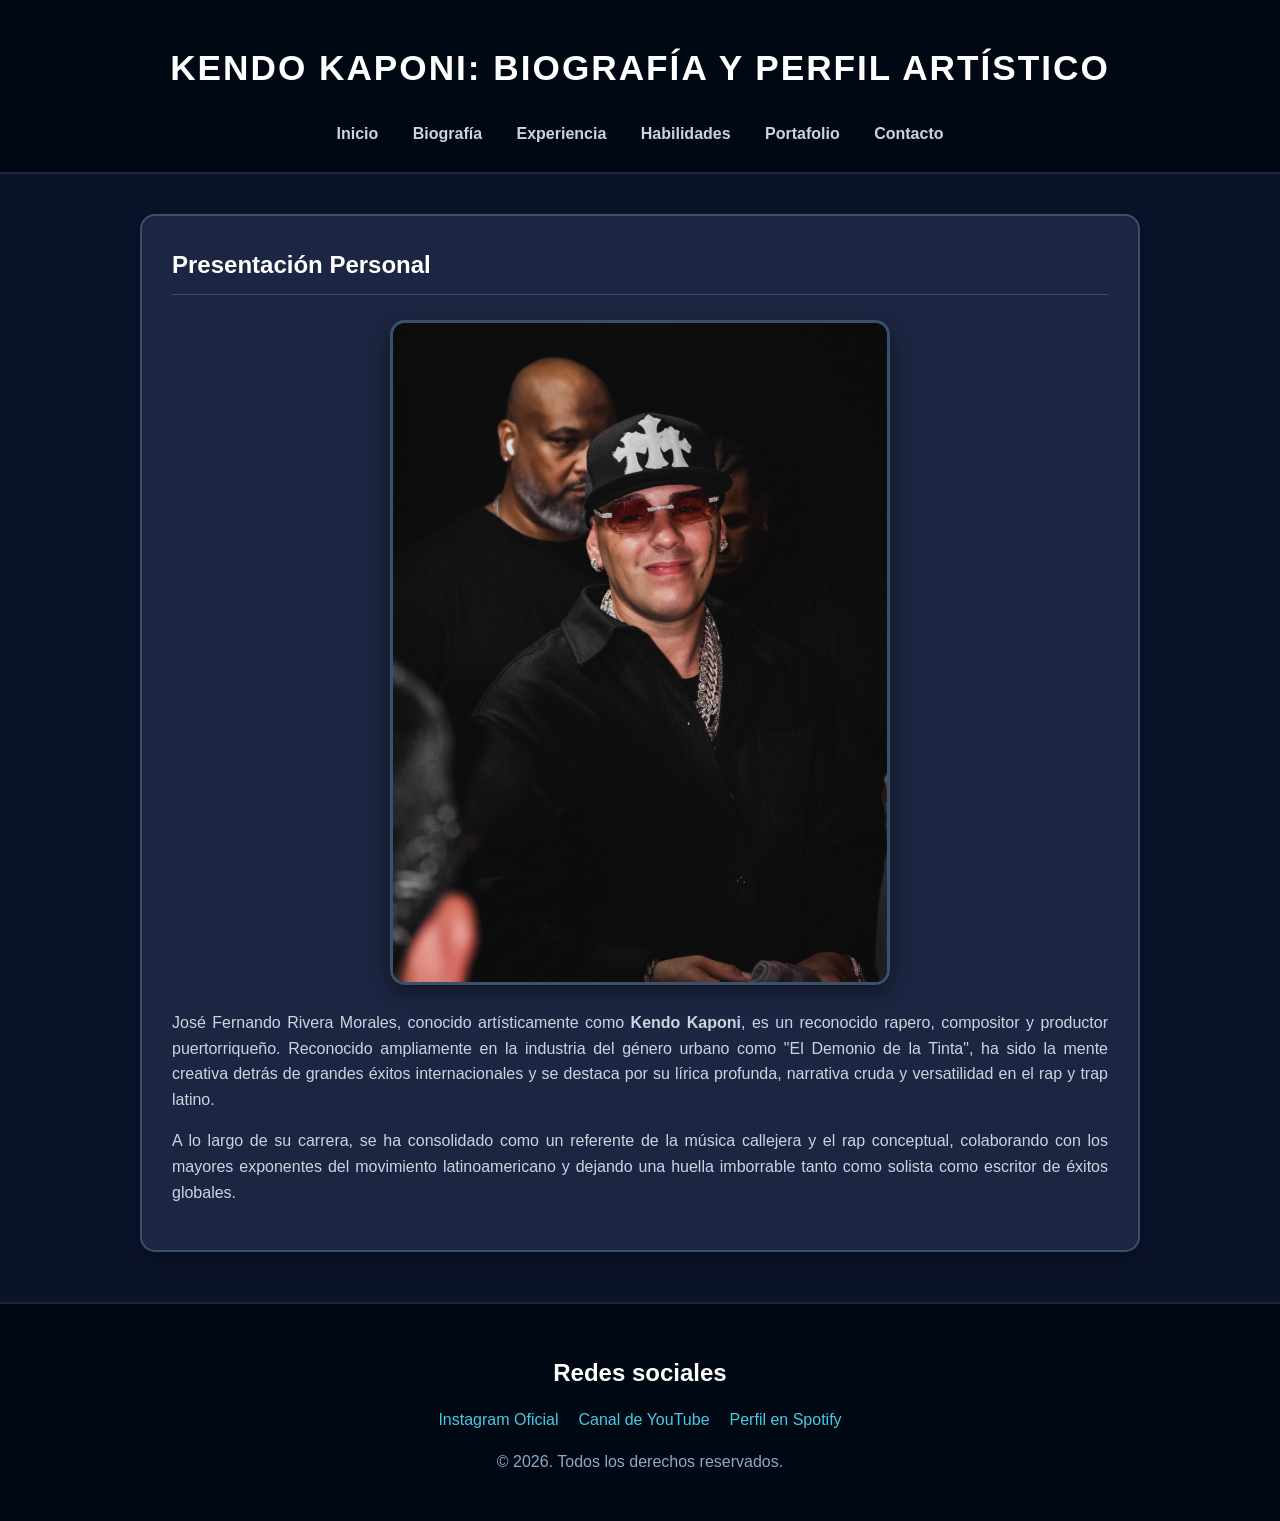
<file: biografia.html>
<!DOCTYPE html>
<html lang="es">

<head>
    <meta charset="UTF-8">
    <meta name="viewport" content="width=device-width, initial-scale=1.0">
    <title>Biografía y Presentación | Kendo Kaponi</title>
    <link rel="stylesheet" href="style.css">
</head>

<body>

    <header>
        <h1>Kendo Kaponi: Biografía y Perfil Artístico</h1>
        <nav>
            <ul>
                <li><a href="index.html">Inicio</a></li>
                <li><a href="biografia.html">Biografía</a></li>
                <li><a href="experiencia.html">Experiencia</a></li>
                <li><a href="habilidades.html">Habilidades</a></li>
                <li><a href="portafolio.html">Portafolio</a></li>
                <li><a href="contacto.html">Contacto</a></li>
            </ul>
        </nav>
    </header>

    <main>
        <section class="seccion-tarjeta">
            <h2>Presentación Personal</h2>
            
            <img src="imagenes/kendo perfil.jpg" alt="Fotografía de perfil de Kendo Kaponi" class="foto-artista">

            <p>
                José Fernando Rivera Morales, conocido artísticamente como <strong>Kendo Kaponi</strong>, es un reconocido rapero, compositor y productor puertorriqueño. Reconocido ampliamente en la industria del género urbano como "El Demonio de la Tinta", ha sido la mente creativa detrás de grandes éxitos internacionales y se destaca por su lírica profunda, narrativa cruda y versatilidad en el rap y trap latino.
            </p>

            <p>
                A lo largo de su carrera, se ha consolidado como un referente de la música callejera y el rap conceptual, colaborando con los mayores exponentes del movimiento latinoamericano y dejando una huella imborrable tanto como solista como escritor de éxitos globales.
            </p>
        </section>
    </main>

    <footer>
        <h2>Redes sociales</h2>
        <ul>
            <li><a href="https://www.instagram.com/kendokaponi" target="_blank">Instagram Oficial</a></li>
            <li><a href="https://www.youtube.com/results?search_query=kendo+kaponi" target="_blank">Canal de YouTube</a></li>
            <li><a href="https://open.spotify.com/intl-es/artist/1WMwuNKzEFtU6pPkdtryYS" target="_blank">Perfil en Spotify</a></li>
        </ul>
        <p>&copy; 2026. Todos los derechos reservados.</p>
    </footer>

</body>

</html>
</file>
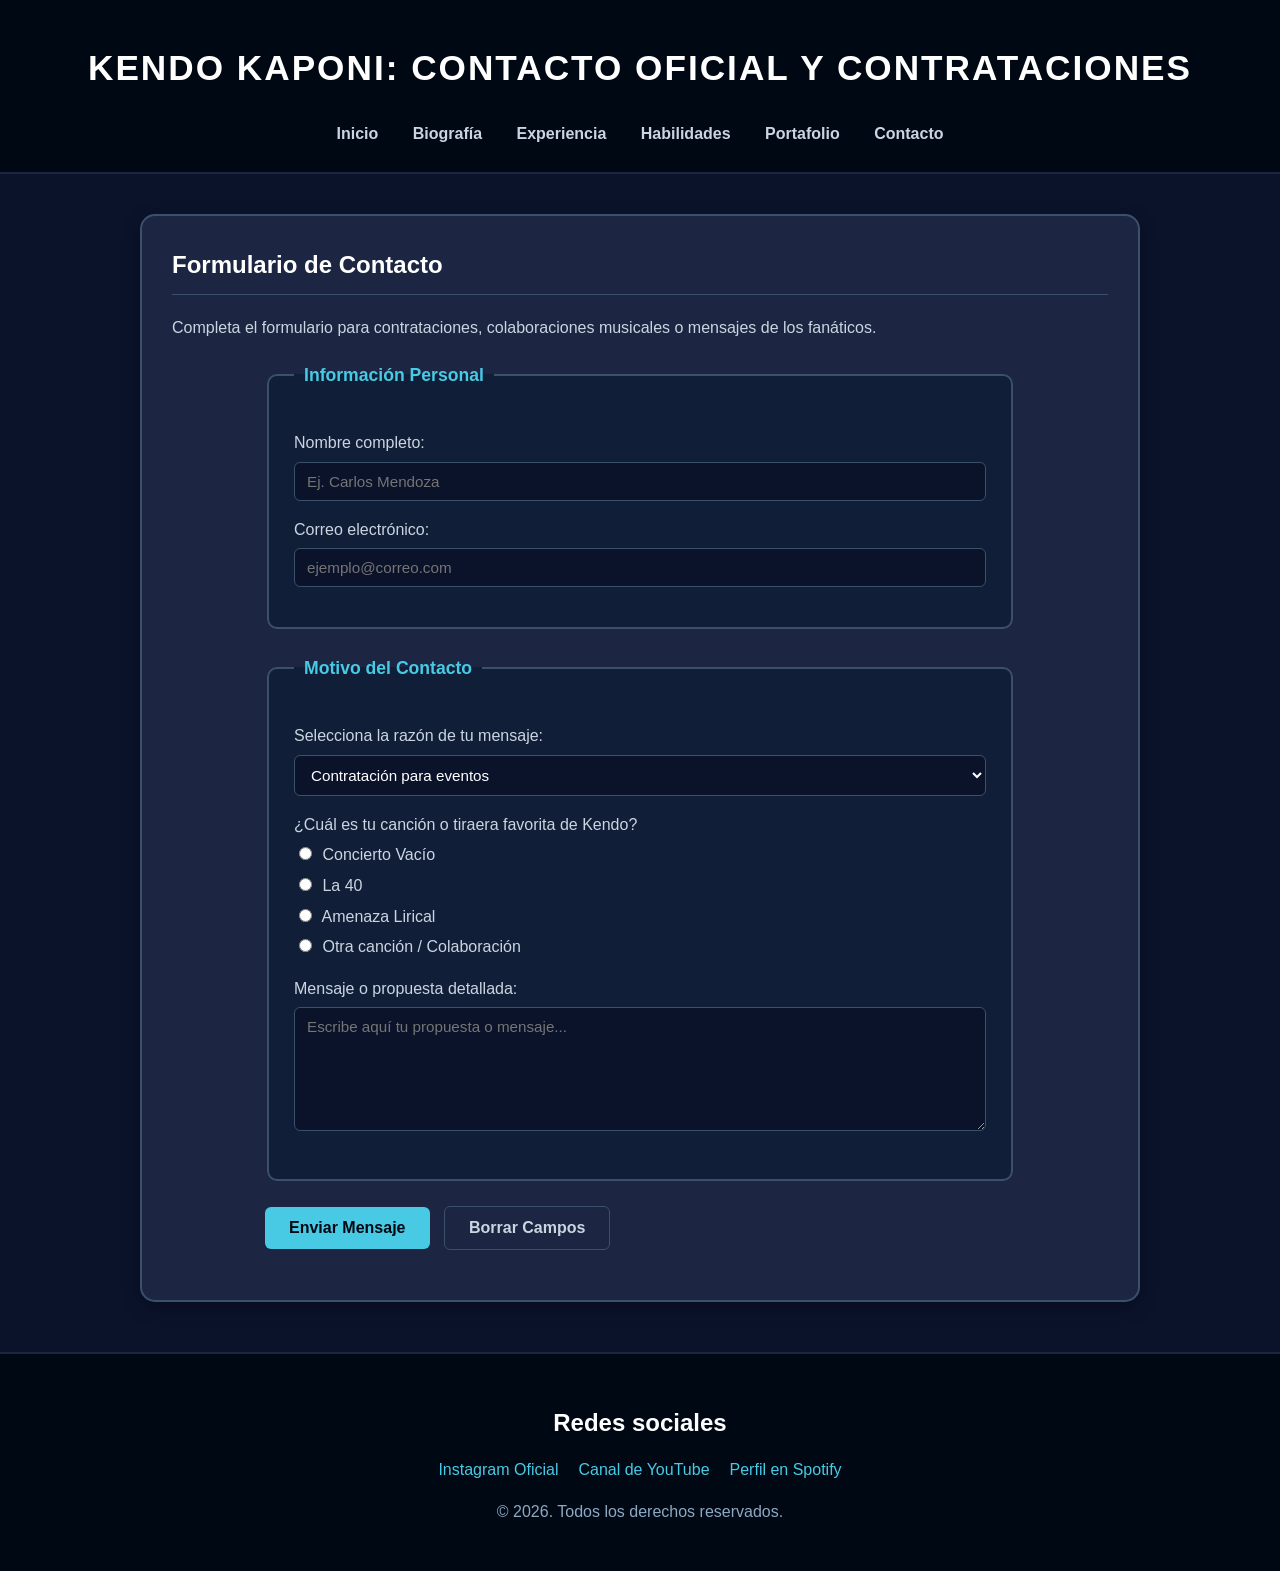
<file: contacto.html>
<!DOCTYPE html>
<html lang="es">

<head>
    <meta charset="UTF-8">
    <meta name="viewport" content="width=device-width, initial-scale=1.0">
    <title>Contacto y Contrataciones | Kendo Kaponi</title>
    <link rel="stylesheet" href="style.css">
</head>

<body>

    <header>
        <h1>Kendo Kaponi: Contacto Oficial y Contrataciones</h1>
        <nav>
            <ul>
                <li><a href="index.html">Inicio</a></li>
                <li><a href="biografia.html">Biografía</a></li>
                <li><a href="experiencia.html">Experiencia</a></li>
                <li><a href="habilidades.html">Habilidades</a></li>
                <li><a href="portafolio.html">Portafolio</a></li>
                <li><a href="contacto.html">Contacto</a></li>
            </ul>
        </nav>
    </header>

    <main>
        <section class="seccion-tarjeta">
            <h2>Formulario de Contacto</h2>
            <p>Completa el formulario para contrataciones, colaboraciones musicales o mensajes de los fanáticos.</p>

            <form action="#" method="post">
                <fieldset>
                    <legend>Información Personal</legend>
                    
                    <p>
                        <label for="nombre">Nombre completo:</label><br>
                        <input type="text" id="nombre" name="nombre_usuario" placeholder="Ej. Carlos Mendoza" required>
                    </p>

                    <p>
                        <label for="correo">Correo electrónico:</label><br>
                        <input type="email" id="correo" name="correo_usuario" placeholder="ejemplo@correo.com" required>
                    </p>
                </fieldset>

                <fieldset>
                    <legend>Motivo del Contacto</legend>
                    
                    <p>
                        <label for="motivo">Selecciona la razón de tu mensaje:</label><br>
                        <select id="motivo" name="motivo_contacto">
                            <option value="contratacion">Contratación para eventos</option>
                            <option value="colaboracion">Propuesta de colaboración / Feat</option>
                            <option value="fan">Mensaje de apoyo / Fanático</option>
                            <option value="prensa">Entrevistas o medios</option>
                        </select>
                    </p>

                    <p>
                        <label>¿Cuál es tu canción o tiraera favorita de Kendo?</label><br>
                        <input type="radio" name="cancion_fav" id="cancion1" value="concierto_vacio">
                        <label for="cancion1">Concierto Vacío</label><br>

                        <input type="radio" name="cancion_fav" id="cancion2" value="la_40">
                        <label for="cancion2">La 40</label><br>

                        <input type="radio" name="cancion_fav" id="cancion3" value="amenaza_lirical">
                        <label for="cancion3">Amenaza Lirical</label><br>

                        <input type="radio" name="cancion_fav" id="cancion4" value="otra">
                        <label for="cancion4">Otra canción / Colaboración</label>
                    </p>

                    <p>
                        <label for="mensaje">Mensaje o propuesta detallada:</label><br>
                        <textarea id="mensaje" name="mensaje" rows="6" cols="40" placeholder="Escribe aquí tu propuesta o mensaje..."></textarea>
                    </p>
                </fieldset>

                <p>
                    <button type="submit">Enviar Mensaje</button>
                    <button type="reset">Borrar Campos</button>
                </p>
            </form>
        </section>
    </main>

    <footer>
        <h2>Redes sociales</h2>
        <ul>
            <li><a href="https://www.instagram.com/kendokaponi" target="_blank">Instagram Oficial</a></li>
            <li><a href="https://www.youtube.com/results?search_query=kendo+kaponi" target="_blank">Canal de YouTube</a></li>
            <li><a href="https://open.spotify.com/intl-es/artist/1WMwuNKzEFtU6pPkdtryYS" target="_blank">Perfil en Spotify</a></li>
        </ul>
        <p>&copy; 2026. Todos los derechos reservados.</p>
    </footer>

 </body>

</html>
</file>
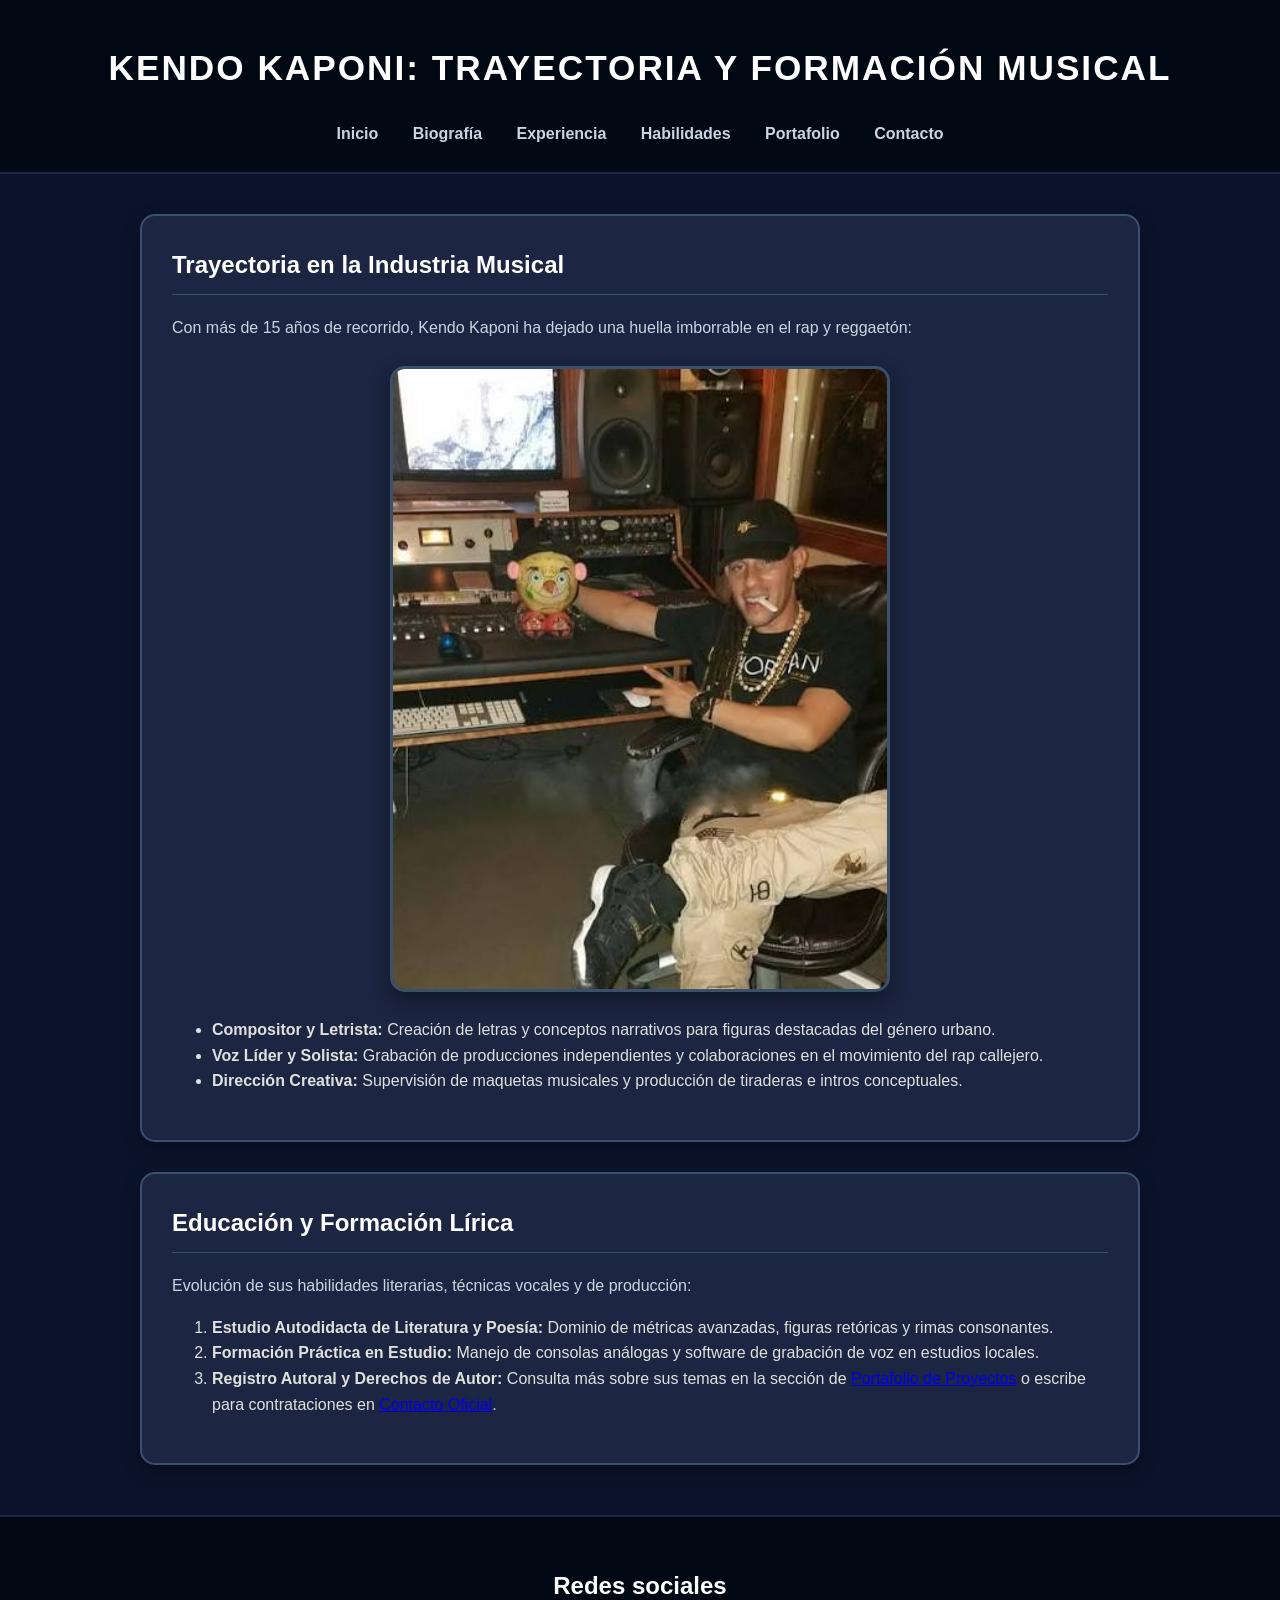
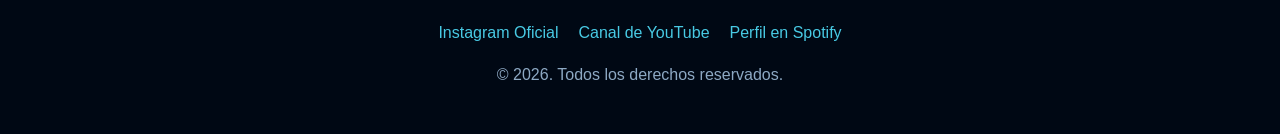
<file: experiencia.html>
<!DOCTYPE html>
<html lang="es">

<head>
    <meta charset="UTF-8">
    <meta name="viewport" content="width=device-width, initial-scale=1.0">
    <title>Experiencia y Trayectoria | Kendo Kaponi</title>
    <link rel="stylesheet" href="style.css">
</head>

<body>

    <header>
        <h1>Kendo Kaponi: Trayectoria y Formación Musical</h1>
        <nav>
            <ul>
                <li><a href="index.html">Inicio</a></li>
                <li><a href="biografia.html">Biografía</a></li>
                <li><a href="experiencia.html">Experiencia</a></li>
                <li><a href="habilidades.html">Habilidades</a></li>
                <li><a href="portafolio.html">Portafolio</a></li>
                <li><a href="contacto.html">Contacto</a></li>
            </ul>
        </nav>
    </header>

    <main>
        <section class="seccion-tarjeta">
            <h2>Trayectoria en la Industria Musical</h2>
            <p>Con más de 15 años de recorrido, Kendo Kaponi ha dejado una huella imborrable en el rap y reggaetón:</p>

            <img src="imagenes/kendo estudio.jpg" alt="Kendo Kaponi grabando en el estudio de producción musical" class="foto-artista">

            <ul>
                <li>
                    <strong>Compositor y Letrista:</strong> Creación de letras y conceptos narrativos para figuras destacadas del género urbano.
                </li>
                <li>
                    <strong>Voz Líder y Solista:</strong> Grabación de producciones independientes y colaboraciones en el movimiento del rap callejero.
                </li>
                <li>
                    <strong>Dirección Creativa:</strong> Supervisión de maquetas musicales y producción de tiraderas e intros conceptuales.
                </li>
            </ul>
        </section>

        <section class="seccion-tarjeta">
            <h2>Educación y Formación Lírica</h2>
            <p>Evolución de sus habilidades literarias, técnicas vocales y de producción:</p>

            <ol>
                <li>
                    <strong>Estudio Autodidacta de Literatura y Poesía:</strong> Dominio de métricas avanzadas, figuras retóricas y rimas consonantes.
                </li>
                <li>
                    <strong>Formación Práctica en Estudio:</strong> Manejo de consolas análogas y software de grabación de voz en estudios locales.
                </li>
                <li>
                    <strong>Registro Autoral y Derechos de Autor:</strong> Consulta más sobre sus temas en la sección de <a href="portafolio.html">Portafolio de Proyectos</a> o escribe para contrataciones en <a href="contacto.html">Contacto Oficial</a>.
                </li>
            </ol>
        </section>
    </main>

    <footer>
        <h2>Redes sociales</h2>
        <ul>
            <li><a href="https://www.instagram.com/kendokaponi" target="_blank">Instagram Oficial</a></li>
            <li><a href="https://www.youtube.com/results?search_query=kendo+kaponi" target="_blank">Canal de YouTube</a></li>
            <li><a href="https://open.spotify.com/intl-es/artist/1WMwuNKzEFtU6pPkdtryYS" target="_blank">Perfil en Spotify</a></li>
        </ul>
        <p>&copy; 2026. Todos los derechos reservados.</p>
    </footer>

</body>

</html>
</file>
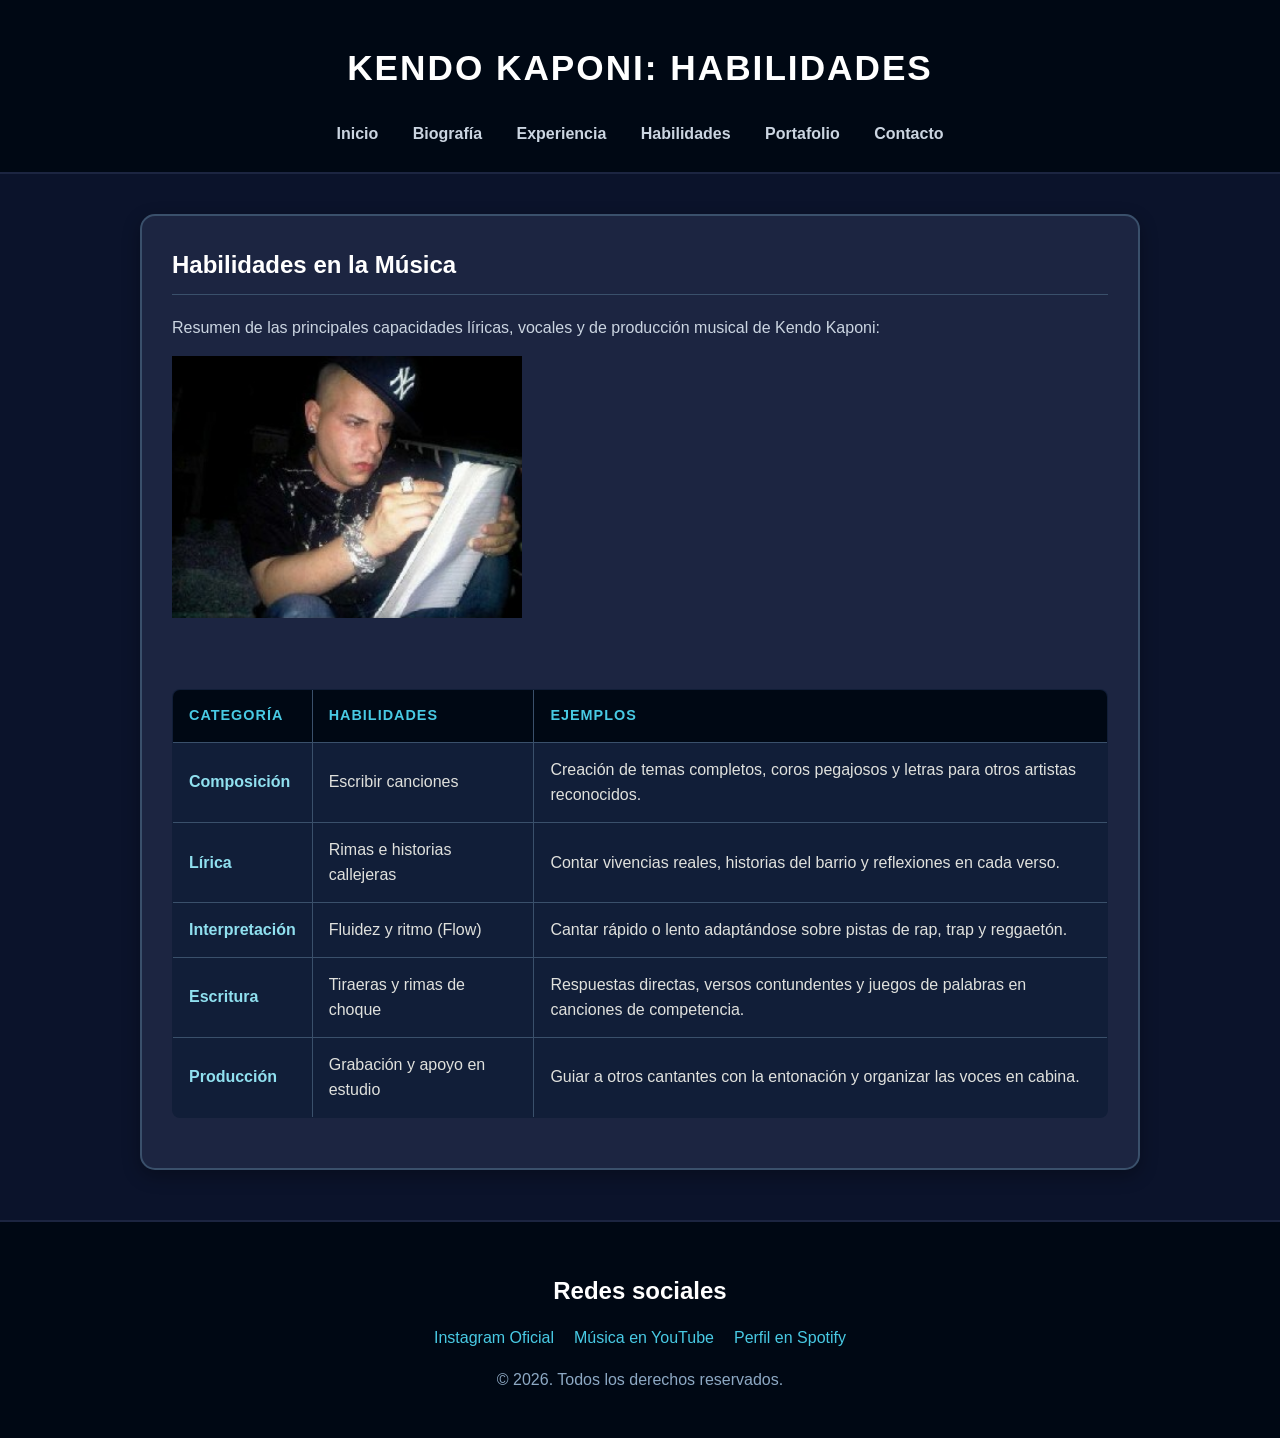
<file: habilidades.html>
<!DOCTYPE html>
<html lang="es">

<head>
    <meta charset="UTF-8">
    <meta name="viewport" content="width=device-width, initial-scale=1.0">
    <title>Habilidades | Kendo Kaponi</title>
    <link rel="stylesheet" href="style.css">
</head>

<body>

    <header>
        <h1>Kendo Kaponi: Habilidades</h1>
        <nav>
            <ul>
                <li><a href="index.html">Inicio</a></li>
                <li><a href="biografia.html">Biografía</a></li>
                <li><a href="experiencia.html">Experiencia</a></li>
                <li><a href="habilidades.html">Habilidades</a></li>
                <li><a href="portafolio.html">Portafolio</a></li>
                <li><a href="contacto.html">Contacto</a></li>
            </ul>
        </nav>
    </header>

    <main>
        <section>
            <h2>Habilidades en la Música</h2>
            <p>Resumen de las principales capacidades líricas, vocales y de producción musical de Kendo Kaponi:</p>

            <img src="imagenes/kendo habilidades.jpg" alt="Kendo Kaponi escribiendo canciones" width="350">

            <br><br>

            <table border="1">
                <thead>
                    <tr>
                        <th>Categoría</th>
                        <th>Habilidades</th>
                        <th>Ejemplos</th>
                    </tr>
                </thead>
                <tbody>
                    <tr>
                        <td>Composición</td>
                        <td>Escribir canciones</td>
                        <td>Creación de temas completos, coros pegajosos y letras para otros artistas reconocidos.</td>
                    </tr>
                    <tr>
                        <td>Lírica</td>
                        <td>Rimas e historias callejeras</td>
                        <td>Contar vivencias reales, historias del barrio y reflexiones en cada verso.</td>
                    </tr>
                    <tr>
                        <td>Interpretación</td>
                        <td>Fluidez y ritmo (Flow)</td>
                        <td>Cantar rápido o lento adaptándose sobre pistas de rap, trap y reggaetón.</td>
                    </tr>
                    <tr>
                        <td>Escritura</td>
                        <td>Tiraeras y rimas de choque</td>
                        <td>Respuestas directas, versos contundentes y juegos de palabras en canciones de competencia.</td>
                    </tr>
                    <tr>
                        <td>Producción</td>
                        <td>Grabación y apoyo en estudio</td>
                        <td>Guiar a otros cantantes con la entonación y organizar las voces en cabina.</td>
                    </tr>
                </tbody>
            </table>
        </section>
    </main>

    <footer>
        <h2>Redes sociales</h2>
        <ul>
            <li><a href="https://www.instagram.com/kendokaponi" target="_blank">Instagram Oficial</a></li>
            <li><a href="https://www.youtube.com/results?search_query=kendo+kaponi" target="_blank">Música en YouTube</a></li>
            <li><a href="https://open.spotify.com/intl-es/artist/1WMwuNKzEFtU6pPkdtryYS" target="_blank">Perfil en Spotify</a></li>
        </ul>
        <p>&copy; 2026. Todos los derechos reservados.</p>
    </footer>

 </body>

</html>
</file>
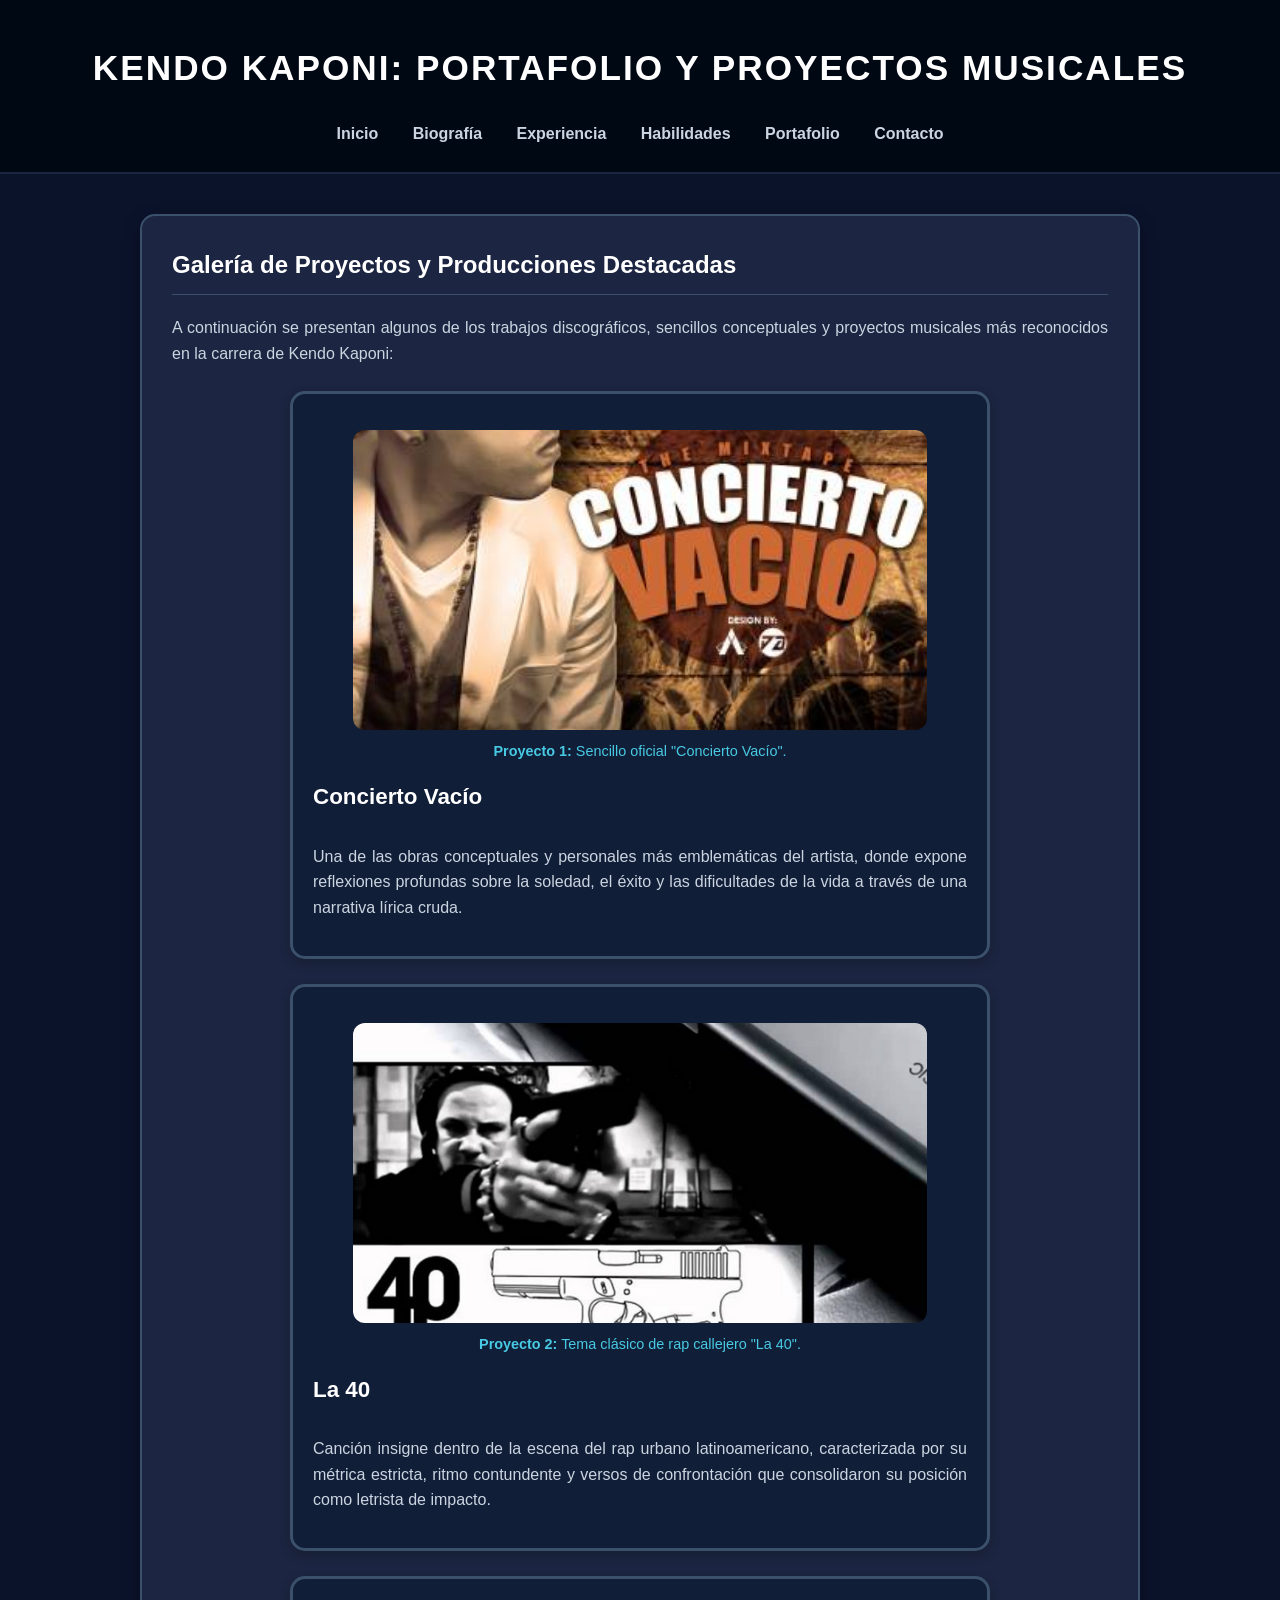
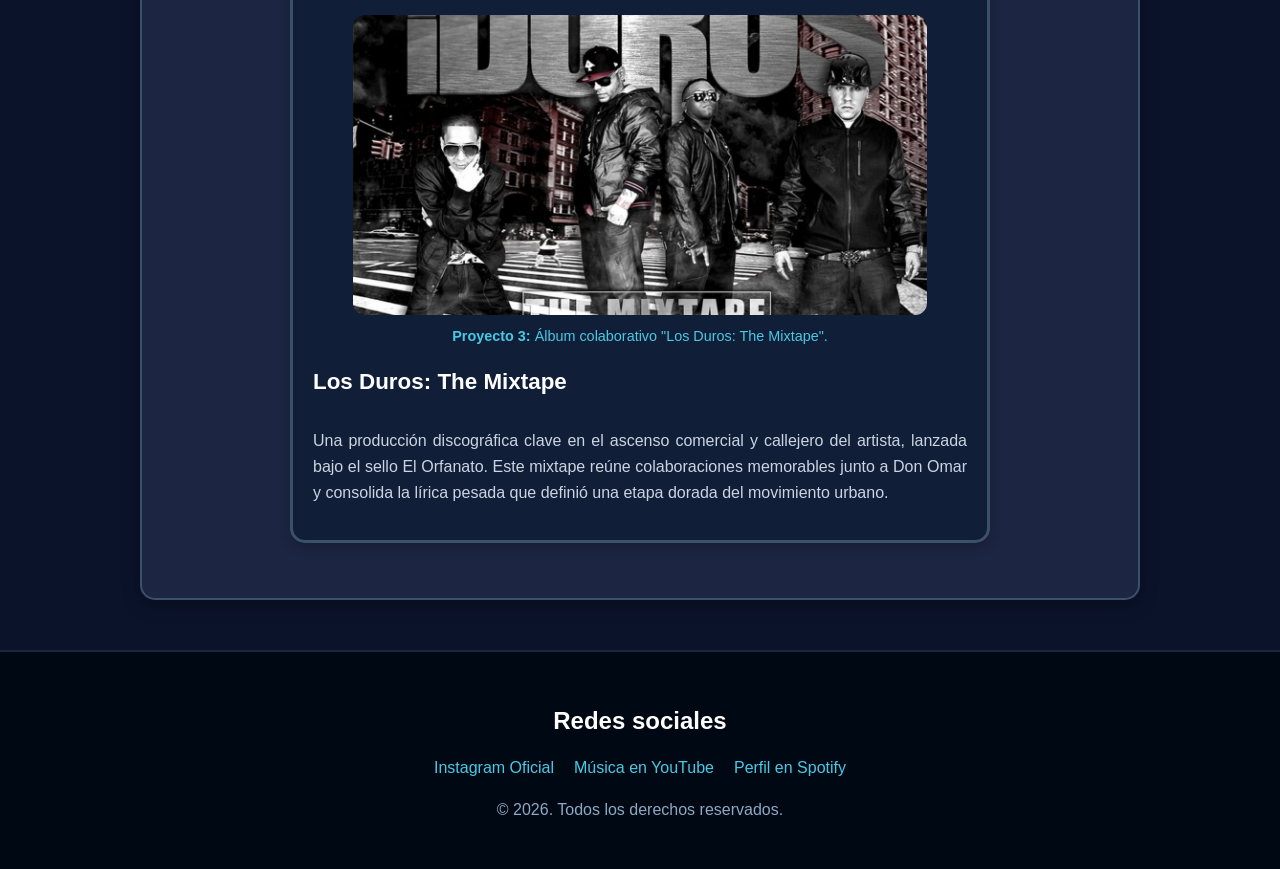
<file: portafolio.html>
<!DOCTYPE html>
<html lang="es">

<head>
    <meta charset="UTF-8">
    <meta name="viewport" content="width=device-width, initial-scale=1.0">
    <title>Portafolio de Proyectos | Kendo Kaponi</title>
    <link rel="stylesheet" href="style.css">
</head>

<body>

    <header>
        <h1>Kendo Kaponi: Portafolio y Proyectos Musicales</h1>
        <nav>
            <ul>
                <li><a href="index.html">Inicio</a></li>
                <li><a href="biografia.html">Biografía</a></li>
                <li><a href="experiencia.html">Experiencia</a></li>
                <li><a href="habilidades.html">Habilidades</a></li>
                <li><a href="portafolio.html">Portafolio</a></li>
                <li><a href="contacto.html">Contacto</a></li>
            </ul>
        </nav>
    </header>

    <main>
        <section class="seccion-tarjeta">
            <h2>Galería de Proyectos y Producciones Destacadas</h2>
            <p>A continuación se presentan algunos de los trabajos discográficos, sencillos conceptuales y proyectos musicales más reconocidos en la carrera de Kendo Kaponi:</p>

            <article class="album-tarjeta">
                <figure>
                    <img src="imagenes/concierto vacio.jpg" alt="Portada del sencillo Concierto Vacío de Kendo Kaponi">
                    <figcaption><strong>Proyecto 1:</strong> Sencillo oficial "Concierto Vacío".</figcaption>
                </figure>
                <h2>Concierto Vacío</h2>
                <p>Una de las obras conceptuales y personales más emblemáticas del artista, donde expone reflexiones profundas sobre la soledad, el éxito y las dificultades de la vida a través de una narrativa lírica cruda.</p>
            </article>

            <article class="album-tarjeta">
                <figure>
                    <img src="imagenes/la 40.jpg" alt="Portada de la canción La 40 de Kendo Kaponi">
                    <figcaption><strong>Proyecto 2:</strong> Tema clásico de rap callejero "La 40".</figcaption>
                </figure>
                <h2>La 40</h2>
                <p>Canción insigne dentro de la escena del rap urbano latinoamericano, caracterizada por su métrica estricta, ritmo contundente y versos de confrontación que consolidaron su posición como letrista de impacto.</p>
            </article>

            <article class="album-tarjeta">
                <figure>
                    <img src="imagenes/los duros.jpg" alt="Portada del mixtape Los Duros de Kendo Kaponi y Don Omar">
                    <figcaption><strong>Proyecto 3:</strong> Álbum colaborativo "Los Duros: The Mixtape".</figcaption>
                </figure>
                <h2>Los Duros: The Mixtape</h2>
                <p>Una producción discográfica clave en el ascenso comercial y callejero del artista, lanzada bajo el sello El Orfanato. Este mixtape reúne colaboraciones memorables junto a Don Omar y consolida la lírica pesada que definió una etapa dorada del movimiento urbano.</p>
            </article>
        </section>
    </main>

    <footer>
        <h2>Redes sociales</h2>
        <ul>
            <li><a href="https://www.instagram.com/kendokaponi" target="_blank">Instagram Oficial</a></li>
            <li><a href="https://www.youtube.com/results?search_query=kendo+kaponi" target="_blank">Música en YouTube</a></li>
            <li><a href="https://open.spotify.com/intl-es/artist/1WMwuNKzEFtU6pPkdtryYS" target="_blank">Perfil en Spotify</a></li>
        </ul>
        <p>&copy; 2026. Todos los derechos reservados.</p>
    </footer>

</body>

</html>
</file>
<file: style.css>
* {
    box-sizing: border-box;
}

body {
    font-family: 'Segoe UI', Tahoma, Geneva, Verdana, sans-serif;
    margin: 0;
    padding: 0;
    background-color: #0b132b; 
    color: #e0e1dd;
    line-height: 1.6;
}

header {
    background-color: #000814; 
    padding: 40px 20px 25px;
    text-align: center;
    border-bottom: 2px solid #1c2541;
}

header h1 {
    color: #ffffff;
    font-size: 2.2rem;
    margin: 0;
    text-transform: uppercase;
    letter-spacing: 2px;
}

header p, .subtitulo {
    color: #8da9c4;
    margin-top: 8px;
    font-size: 1rem;
}

nav {
    margin-top: 25px;
}

nav ul {
    list-style: none;
    padding: 0;
    margin: 0;
}

nav li {
    display: inline-block;
}

nav a {
    color: #cbd5e1;
    text-decoration: none;
    padding: 10px 15px;
    font-weight: 600;
    transition: color 0.3s ease, border-bottom 0.3s ease;
}

nav a:hover {
    color: #48cae4; 
    border-bottom: 2px solid #48cae4;
}

main, .contenedor-principal {
    width: 90%;
    max-width: 1000px;
    margin: 40px auto;
}

.seccion-tarjeta, .biografia, section {
    background-color: #1c2541;
    width: 100%;
    margin: 30px auto;
    padding: 30px;
    border: 2px solid #3a506b;
    border-radius: 15px;
    box-shadow: 0 6px 18px rgba(0, 0, 0, 0.3);
}

.seccion-tarjeta h2, .biografia h2, section h2 {
    color: #ffffff;
    border-bottom: 1px solid #3a506b;
    padding-bottom: 10px;
    margin-top: 0;
}

.seccion-tarjeta h3, section h3 {
    color: #48cae4;
    margin-top: 20px;
}

.seccion-tarjeta p, .biografia p, section p {
    color: #cbd5e1;
    margin-bottom: 15px;
    text-align: justify;
}

img {
    max-width: 100%;
    display: block;
}

.foto-artista {
    width: 500px;
    max-width: 100%;
    border-radius: 15px;
    display: block;
    margin: 25px auto;
    border: 3px solid #3a506b;
    box-shadow: 0 8px 20px rgba(0, 0, 0, 0.4);
}

.rejilla-cajas {
    display: flex;
    justify-content: space-between;
    flex-wrap: wrap;
    gap: 15px;
    margin-top: 20px;
}

.caja {
    flex: 1 1 calc(50% - 15px);
    min-height: 80px;
    padding: 20px;
    border-radius: 10px;
    text-align: center;
    font-weight: bold;
    font-size: 1.1rem;
    display: flex;
    align-items: center;
    justify-content: center;
    border: 2px solid #3a506b;
    text-decoration: none;
    cursor: pointer;        
    transition: transform 0.2s ease, box-shadow 0.2s ease, filter 0.2s ease;
}

.caja:hover {
    transform: translateY(-4px);
    box-shadow: 0 6px 16px rgba(72, 202, 228, 0.25);
    filter: brightness(1.08);
}

.caja1 { background-color: #e0f2fe; color: #0b132b; }
.caja2 { background-color: #bae6fd; color: #0b132b; }
.caja3 { background-color: #7dd3fc; color: #0b132b; }
.caja4 { background-color: #38bdf8; color: #0b132b; }

.album-tarjeta {
    width: 100%;
    max-width: 700px;
    margin: 25px auto;
    padding: 20px;
    background-color: #111e38;
    border: 3px solid #3a506b;
    border-radius: 15px;
    box-shadow: 0 4px 12px rgba(0, 0, 0, 0.2);
}

.album-tarjeta img {
    width: 100%;
    height: 300px;
    border-radius: 12px;
    object-fit: cover;
    margin-bottom: 10px;
}

.album-tarjeta h2 {
    color: #ffffff;
    font-size: 1.4rem;
    margin-top: 10px;
    border-bottom: none;
}

figcaption {
    color: #48cae4;
    font-size: 0.9rem;
    margin-top: 8px;
    margin-bottom: 12px;
    text-align: center;
}

form {
    max-width: 750px;
    margin: 20px auto;
}

fieldset {
    border: 2px solid #3a506b;
    border-radius: 10px;
    padding: 25px;
    margin-bottom: 25px;
    background-color: #111e38;
}

legend {
    color: #48cae4;
    font-weight: bold;
    font-size: 1.1rem;
    padding: 0 10px;
}

input[type="text"],
input[type="email"],
select,
textarea {
    width: 100%;
    padding: 10px 12px;
    margin-top: 6px;
    background-color: #0b132b;
    border: 1px solid #3a506b;
    border-radius: 6px;
    color: #ffffff;
    font-family: inherit;
    font-size: 0.95rem;
    outline: none;
}

input[type="text"]:focus,
input[type="email"]:focus,
select:focus,
textarea:focus {
    border-color: #48cae4;
    box-shadow: 0 0 8px rgba(72, 202, 228, 0.3);
}

input[type="radio"] {
    margin-top: 10px;
    margin-right: 6px;
    accent-color: #48cae4;
}

button {
    background-color: #48cae4;
    color: #000814;
    border: none;
    padding: 12px 24px;
    font-size: 1rem;
    font-weight: bold;
    border-radius: 6px;
    cursor: pointer;
    margin-right: 10px;
    transition: background-color 0.3s ease;
}

button:hover {
    background-color: #90e0ef;
}

button[type="reset"] {
    background-color: transparent;
    color: #cbd5e1;
    border: 1px solid #3a506b;
}

table {
    width: 100%;
    border-collapse: collapse;
    margin: 20px 0;
    background-color: #111e38;
    border-radius: 8px;
    overflow: hidden;
    border: 1px solid #3a506b;
}

th, td {
    padding: 14px 16px;
    text-align: left;
    border: 1px solid #3a506b;
}

th {
    background-color: #000814;
    color: #48cae4;
    font-weight: 700;
    text-transform: uppercase;
    font-size: 0.9rem;
    letter-spacing: 1px;
}

tbody tr:hover {
    background-color: #182848;
}

td:first-child {
    font-weight: 600;
    color: #90e0ef;
}

footer {
    background-color: #000814;
    color: #8da9c4;
    text-align: center;
    padding: 30px;
    margin-top: 50px;
    border-top: 2px solid #1c2541;
}

footer h2, footer h3 {
    color: #ffffff;
    margin-bottom: 15px;
    border: none;
}

footer ul {
    list-style: none;
    padding: 0;
    margin: 0 0 15px 0;
    display: flex;
    justify-content: center;
    gap: 20px;
}

footer a {
    color: #48cae4;
    text-decoration: none;
}

footer a:hover {
    text-decoration: underline;
}
</file>
